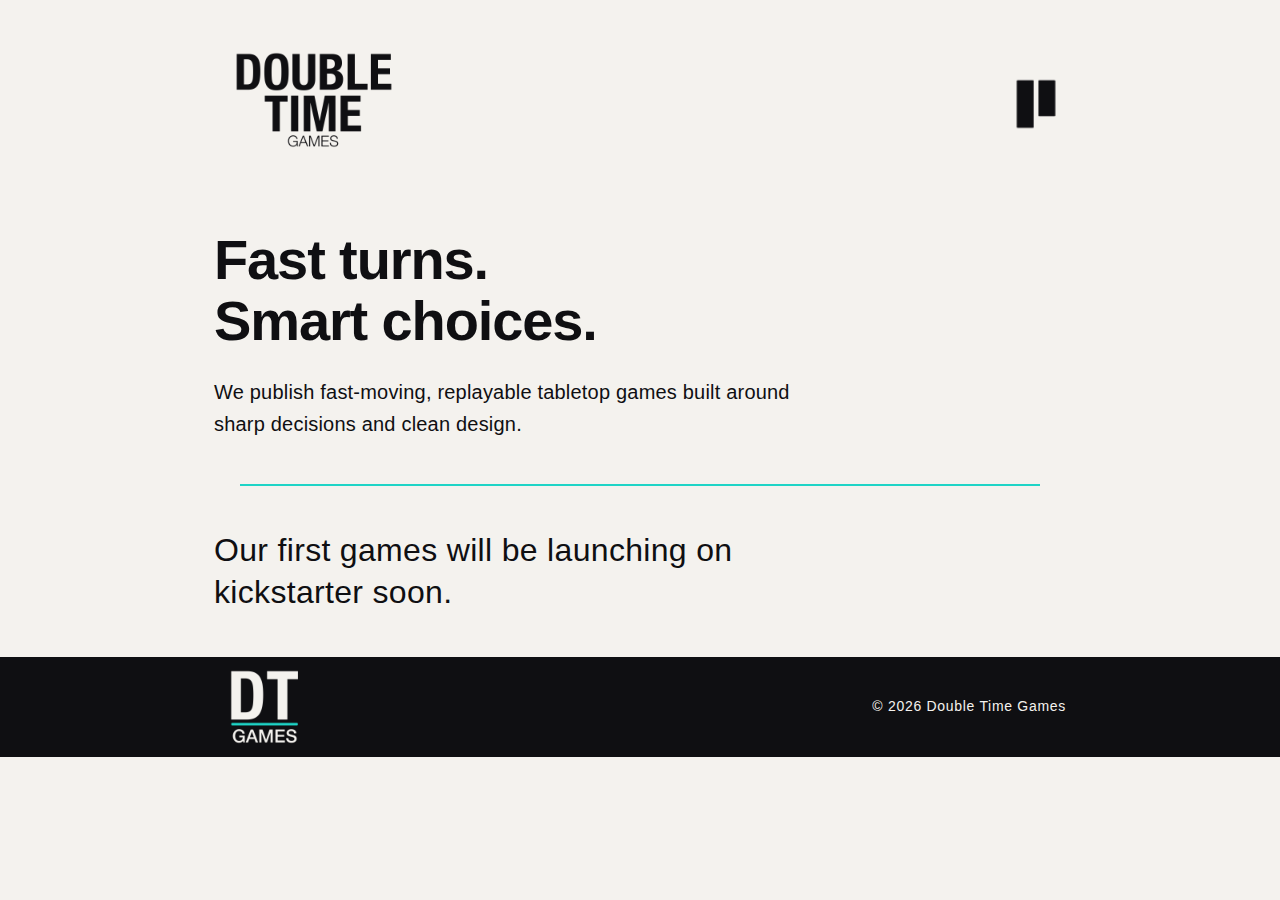
<file: index.html>
<!DOCTYPE html>
<html lang="en">
<head>
    <meta charset="UTF-8">
    <meta name="viewport" content="width=device-width, initial-scale=1.0">
    <title>Double Time Games</title>
    <link rel="stylesheet" href="styles.css">

    <script>
        function toggleMenu() {
            // Placeholder for menu toggle functionality
            document.getElementById('burger-menu').classList.toggle('open');
            document.querySelector('.rhythm-mark').classList.toggle('open');
        }
    </script>

    <!-- MailerLite Universal -->
    <script>
        (function(w,d,e,u,f,l,n){w[f]=w[f]||function(){(w[f].q=w[f].q||[])
        .push(arguments);},l=d.createElement(e),l.async=1,l.src=u,
        n=d.getElementsByTagName(e)[0],n.parentNode.insertBefore(l,n);})
        (window,document,'script','https://assets.mailerlite.com/js/universal.js','ml');
        ml('account', '2070724');
    </script>
    <!-- End MailerLite Universal -->
</head>
<body>
    <header>
        <div class="container">
            <div class="logo">
                <a href="index.html"><img src="assets/LogoTransparent.png" alt="Double Time Games" class="logo-wordmark"></a>
            </div>
            <div class="rhythm-mark" onclick="toggleMenu();"></div>
        </div>
    </header>

    <main>
        <section class="hero">
            <div class="container">
                <div class="hero-content">
                    <h1>Fast turns.<br>Smart choices.</h1>
                    <p class="tagline">We publish fast-moving, replayable tabletop games built around sharp decisions and clean design.</p>
                </div>
            </div>
        </section>

        <div class="divider"></div>

        <section class="coming-soon">
            <div class="container vertical">
                <h2>Our first games will be launching on kickstarter soon.</h2>
                <div class="ml-embedded" data-form="N22yM0"></div>
            </div>
        </section>

        <menu id="burger-menu" class="menu">
            <ul>
                <li><a href="about-us">About Us</a></li>
                <li><a href="our-games">Our Games</a></li>
                <li><a href="contact">Contact</a></li>
            </ul>

        </menu>
    </main>


    <footer>
        <div class="container">
            <img src="assets/IconDark.png" alt="Double Time Games" class="footer-logo">
            <p class="copyright">&copy; 2026 Double Time Games</p>
        </div>
    </footer>
</body>
</html>
</file>
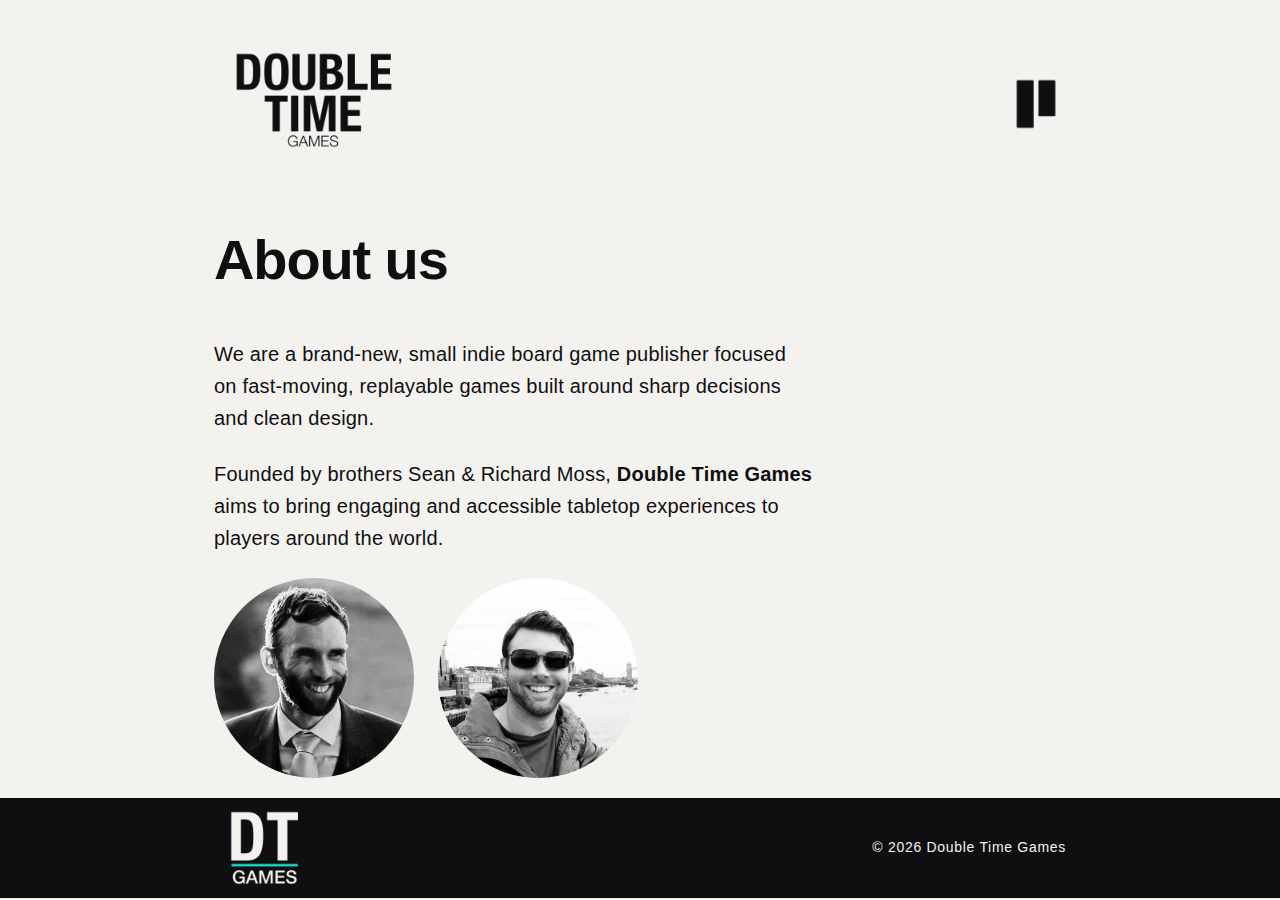
<file: about-us.html>
<!DOCTYPE html>
<html lang="en">
<head>
    <meta charset="UTF-8">
    <meta name="viewport" content="width=device-width, initial-scale=1.0">
    <title>Double Time Games</title>
    <link rel="stylesheet" href="styles.css">

    <script>
        function toggleMenu() {
            // Placeholder for menu toggle functionality
            document.getElementById('burger-menu').classList.toggle('open');
            document.querySelector('.rhythm-mark').classList.toggle('open');
        }
    </script>

    <!-- MailerLite Universal -->
    <script>
        (function(w,d,e,u,f,l,n){w[f]=w[f]||function(){(w[f].q=w[f].q||[])
        .push(arguments);},l=d.createElement(e),l.async=1,l.src=u,
        n=d.getElementsByTagName(e)[0],n.parentNode.insertBefore(l,n);})
        (window,document,'script','https://assets.mailerlite.com/js/universal.js','ml');
        ml('account', '2070724');
    </script>
    <!-- End MailerLite Universal -->
</head>
<body>
    <header>
        <div class="container">
            <div class="logo">
                <a href="index.html"><img src="assets/LogoTransparent.png" alt="Double Time Games" class="logo-wordmark"></a>
            </div>
            <div class="rhythm-mark" onclick="toggleMenu();"></div>
        </div>
    </header>

    <main>
        <section>
            <div class="container vertical">
                <h1>About us</h1>
                <p class="tagline">We are a brand-new, small indie board game publisher focused on fast-moving, replayable games built around sharp decisions and clean design.</p>
                <p class="tagline">Founded by brothers Sean & Richard Moss, <strong>Double Time Games</strong> aims to bring engaging and accessible tabletop experiences to players around the world.</p>
                <div class="about-images">
                    <img src="assets/sean-moss.jpg" alt="Sean Moss" class="about-image">
                    <img src="assets/richard-moss.jpeg" alt="Richard Moss" class="about-image">
                </div>
            </div>
        </section>

        <menu id="burger-menu" class="menu">
            <ul>
                <li><a href="about-us">About Us</a></li>
                <li><a href="our-games">Our Games</a></li>
                <li><a href="contact">Contact</a></li>
            </ul>

        </menu>
    </main>


    <footer>
        <div class="container">
            <img src="assets/IconDark.png" alt="Double Time Games" class="footer-logo">
            <p class="copyright">&copy; 2026 Double Time Games</p>
        </div>
    </footer>
</body>
</html>
</file>
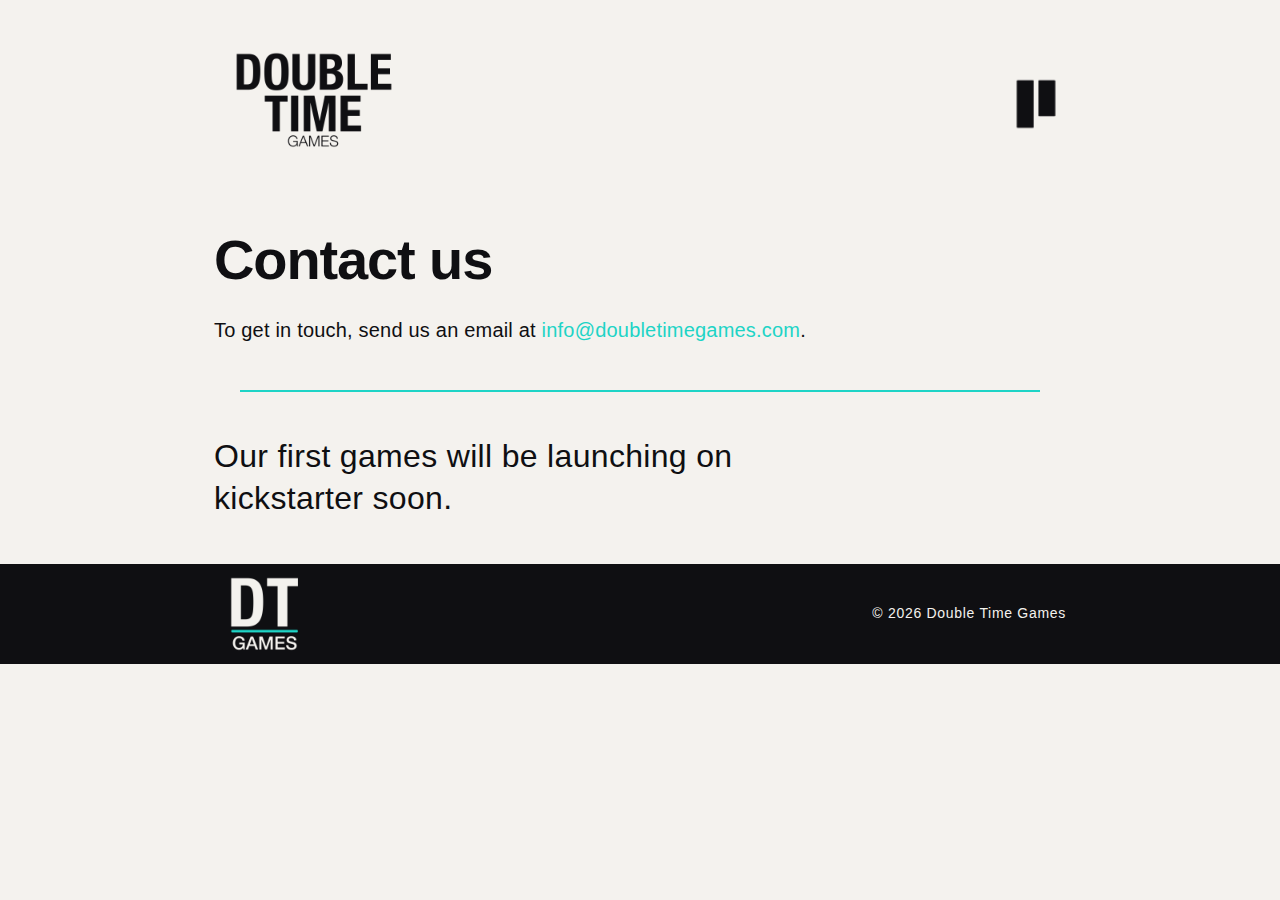
<file: contact.html>
<!DOCTYPE html>
<html lang="en">
<head>
    <meta charset="UTF-8">
    <meta name="viewport" content="width=device-width, initial-scale=1.0">
    <title>Double Time Games</title>
    <link rel="stylesheet" href="styles.css">

    <script>
        function toggleMenu() {
            // Placeholder for menu toggle functionality
            document.getElementById('burger-menu').classList.toggle('open');
            document.querySelector('.rhythm-mark').classList.toggle('open');
        }
    </script>

    <!-- MailerLite Universal -->
    <script>
        (function(w,d,e,u,f,l,n){w[f]=w[f]||function(){(w[f].q=w[f].q||[])
        .push(arguments);},l=d.createElement(e),l.async=1,l.src=u,
        n=d.getElementsByTagName(e)[0],n.parentNode.insertBefore(l,n);})
        (window,document,'script','https://assets.mailerlite.com/js/universal.js','ml');
        ml('account', '2070724');
    </script>
    <!-- End MailerLite Universal -->
</head>
<body>
    <header>
        <div class="container">
            <div class="logo">
                <a href="index.html"><img src="assets/LogoTransparent.png" alt="Double Time Games" class="logo-wordmark"></a>
            </div>
            <div class="rhythm-mark" onclick="toggleMenu();"></div>
        </div>
    </header>

    <main>
        <section class="hero">
            <div class="container">
                <div class="hero-content">
                    <h1>Contact us</h1>
                    <p class="tagline">To get in touch, send us an email at <a href="mailto:info@doubletimegames.com">info@doubletimegames.com</a>.</p>
                </div>
            </div>
        </section>

        <div class="divider"></div>

        <section class="coming-soon">
            <div class="container vertical">
                <h2>Our first games will be launching on kickstarter soon.</h2>
                <div class="ml-embedded" data-form="N22yM0"></div>
            </div>
        </section>

        <menu id="burger-menu" class="menu">
            <ul>
                <li><a href="about-us">About Us</a></li>
                <li><a href="our-games">Our Games</a></li>
                <li><a href="contact">Contact</a></li>
            </ul>

        </menu>
    </main>


    <footer>
        <div class="container">
            <img src="assets/IconDark.png" alt="Double Time Games" class="footer-logo">
            <p class="copyright">&copy; 2026 Double Time Games</p>
        </div>
    </footer>
</body>
</html>
</file>
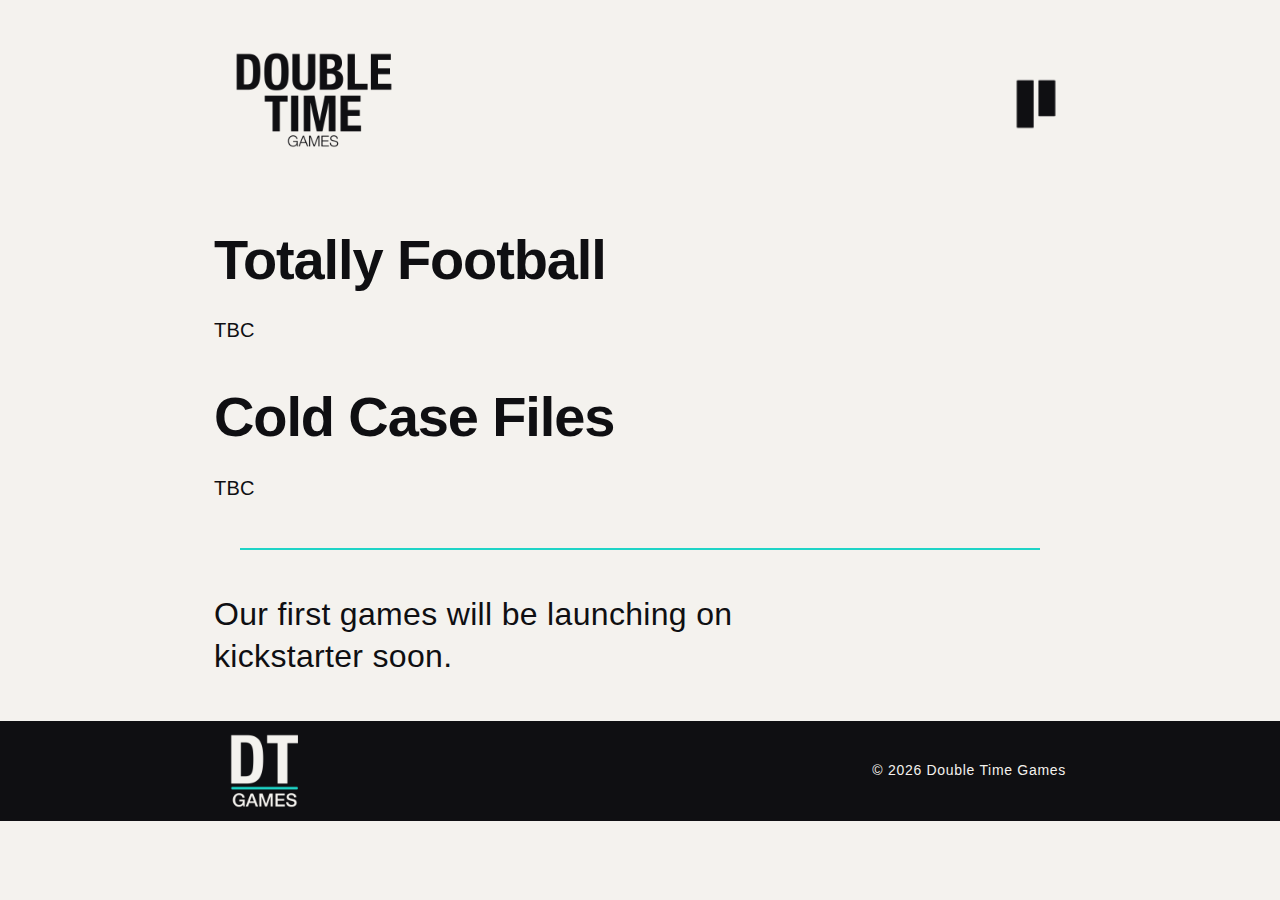
<file: our-games.html>
<!DOCTYPE html>
<html lang="en">
<head>
    <meta charset="UTF-8">
    <meta name="viewport" content="width=device-width, initial-scale=1.0">
    <title>Double Time Games</title>
    <link rel="stylesheet" href="styles.css">

    <script>
        function toggleMenu() {
            // Placeholder for menu toggle functionality
            document.getElementById('burger-menu').classList.toggle('open');
            document.querySelector('.rhythm-mark').classList.toggle('open');
        }
    </script>

    <!-- MailerLite Universal -->
    <script>
        (function(w,d,e,u,f,l,n){w[f]=w[f]||function(){(w[f].q=w[f].q||[])
        .push(arguments);},l=d.createElement(e),l.async=1,l.src=u,
        n=d.getElementsByTagName(e)[0],n.parentNode.insertBefore(l,n);})
        (window,document,'script','https://assets.mailerlite.com/js/universal.js','ml');
        ml('account', '2070724');
    </script>
    <!-- End MailerLite Universal -->
</head>
<body>
    <header>
        <div class="container">
            <div class="logo">
                <a href="index.html"><img src="assets/LogoTransparent.png" alt="Double Time Games" class="logo-wordmark"></a>
            </div>
            <div class="rhythm-mark" onclick="toggleMenu();"></div>
        </div>
    </header>

    <main>
        <section class="hero">
            <div class="container">
                <div class="hero-content">
                    <h1>Totally Football</h1>
                    <p class="tagline">TBC</p>
                </div>
            </div>
        </section>

        <section class="hero">
            <div class="container">
                <div class="hero-content">
                    <h1>Cold Case Files</h1>
                    <p class="tagline">TBC</p>
                </div>
            </div>
        </section>

        <div class="divider"></div>

        <section class="coming-soon">
            <div class="container vertical">
                <h2>Our first games will be launching on kickstarter soon.</h2>
                <div class="ml-embedded" data-form="N22yM0"></div>
            </div>
        </section>

        <menu id="burger-menu" class="menu">
            <ul>
                <li><a href="about-us">About Us</a></li>
                <li><a href="our-games">Our Games</a></li>
                <li><a href="contact">Contact</a></li>
            </ul>

        </menu>
    </main>


    <footer>
        <div class="container">
            <img src="assets/IconDark.png" alt="Double Time Games" class="footer-logo">
            <p class="copyright">&copy; 2026 Double Time Games</p>
        </div>
    </footer>
</body>
</html>
</file>
<file: styles.css>
/* ==========================================
   DOUBLE TIME GAMES — WEBSITE STYLES
   ========================================== */

/* Reset & Base */
* {
    margin: 0;
    padding: 0;
    box-sizing: border-box;
}

:root {
    /* Brand Colors */
    --color-dark: #0F0F12;
    --color-light: #F4F2EE;
    --color-light-dark: #DFD9CE;
    --color-accent: #1ED4C6;
    
    /* Typography */
    --font-primary: 'Helvetica Neue', Helvetica, Arial, sans-serif;
    
    /* Spacing */
    --spacing-unit: 24px;
    --spacing-small: 20px;
    --spacing-medium: 40px;
    --spacing-large: 80px;
    --spacing-xlarge: 120px;
    --spacing-xxlarge: 160px;
}

body {
    font-family: var(--font-primary);
    font-weight: 400;
    font-size: 18px;
    line-height: 1.6;
    color: var(--color-dark);
    background-color: var(--color-light);
    -webkit-font-smoothing: antialiased;
    -moz-osx-font-smoothing: grayscale;
}

a {
    color: var(--color-accent);
    text-decoration: none;
}

a:hover {
    text-decoration: underline;
}

/* Container */
.container {
    max-width: 900px;
    margin: 0 auto;
    padding: 0 var(--spacing-unit);
    display: flex;
    flex-direction: row;
    align-items: center;
    justify-content: space-between;
    width: 100%;
    gap: var(--spacing-unit);
}

.vertical {
    flex-direction: column;
    align-items: flex-start;
    justify-content: flex-start;
}

/* Typography */
h1 {
    font-size: 56px;
    font-weight: 600;
    line-height: 1.1;
    letter-spacing: -0.02em;
    margin-bottom: var(--spacing-unit);
}

h2 {
    font-size: 32px;
    font-weight: 500;
    line-height: 1.3;
    letter-spacing: 0.01em;
    margin-bottom: 0;
}

p {
    font-size: 18px;
    font-weight: 400;
    line-height: 1.7;
    letter-spacing: 0.01em;
}

.tagline {
    font-size: 20px;
    line-height: 1.6;
    max-width: 600px;
}

/* Header */
header {
    padding: 0;
}

main {

}

menu {
    height: 100vh;
    width: 0;
    background-color: var(--color-light);
    position: fixed;
    top: 0;
    right: 0;
    z-index: 5;
    transition: width .7s ease-in-out;
    overflow: hidden;
}

menu.open {
    width: calc((100vw - 900px));
    box-shadow: -6px 1px 8px -2px rgba(15,15,18,0.77);
}

menu ul {
    list-style: none;
    padding-top: var(--spacing-xxlarge);
    flex-direction: column;
    gap: 0;
    display: none;
}

menu.open ul {
    display: flex;
}

menu ul li {
    display: flex;
    align-items: center;
    height: 40px;
    width: 100%;
    padding: var(--spacing-unit);
}

menu ul li:hover {
    cursor: pointer;
    background-color: var(--color-light-dark);
}

menu ul li a {
    text-decoration: none;
    color: var(--color-dark);
    font-size: 20px;
    font-weight: 500;
    height: 40px;
    width: 100%;
}

@media (max-width: 900px) {
    menu {
        right: 0;
    }

    menu.open {
        width: 75vw;
    }
}

.logo-wordmark {
    height: 200px;
    width: auto;
}

/* Hero Section */
.hero {

}

.hero-content {
    max-width: 700px;
}

.rhythm-mark {
    height: 60px;
    width: 60px;
    background-image: url('assets/RhythmMarkBlack.png');
    background-size: cover;
    transition: transform .7s ease-in-out;
    z-index: 10;
    cursor: pointer;
}
.rhythm-mark.open {
    transform: rotate(360deg);
}

/* Sections */
section {
    padding: var(--spacing-small) 0;
    display: flex;
    flex-direction: row;
    align-items: center;
    width: 100%;
    max-width: 900px;
    margin: 0 auto;
}

.coming-soon > .container {
    margin: 0;
    max-width: 600px;
}

.coming-soon {
    justify-content: flex-start;
    margin: 0 auto;
}

/* Divider */
.divider {
    width: 100%;
    max-width: 800px;
    height: 2px;
    background-color: var(--color-accent);
    margin: var(--spacing-unit) auto;
}

/* Footer */
footer {
    background-color: var(--color-dark);
}

.footer-content {
    display: flex;
    flex-direction: column;
    align-items: flex-start;
    gap: var(--spacing-unit);
}

.footer-logo {
    height: 100px;
    width: auto;
}

.copyright {
    font-size: 14px;
    color: var(--color-light);
    letter-spacing: 0.05em;
}

.ml-form-embedBody {
    padding: 0 !important;
}

div.about-images {
    display: flex;
    flex-direction: row;
    gap: var(--spacing-unit);
}

img.about-image {
    width: 200px;
    height: 200px;
    border-radius: 50%;
}

/* Responsive Design */
@media (max-width: 768px) {
    :root {
        --spacing-large: 60px;
        --spacing-xlarge: 80px;
    }
    
    h1 {
        font-size: 40px;
    }
    
    h2 {
        font-size: 28px;
    }
    
    p, .tagline {
        font-size: 17px;
    }
    
    .logo-wordmark {
        height: 100px;
    }
}

@media (max-width: 480px) {
    h1 {
        font-size: 32px;
    }
    
    h2 {
        font-size: 24px;
    }
    
    .logo-wordmark {
        height: 100px;
    }
}
</file>
